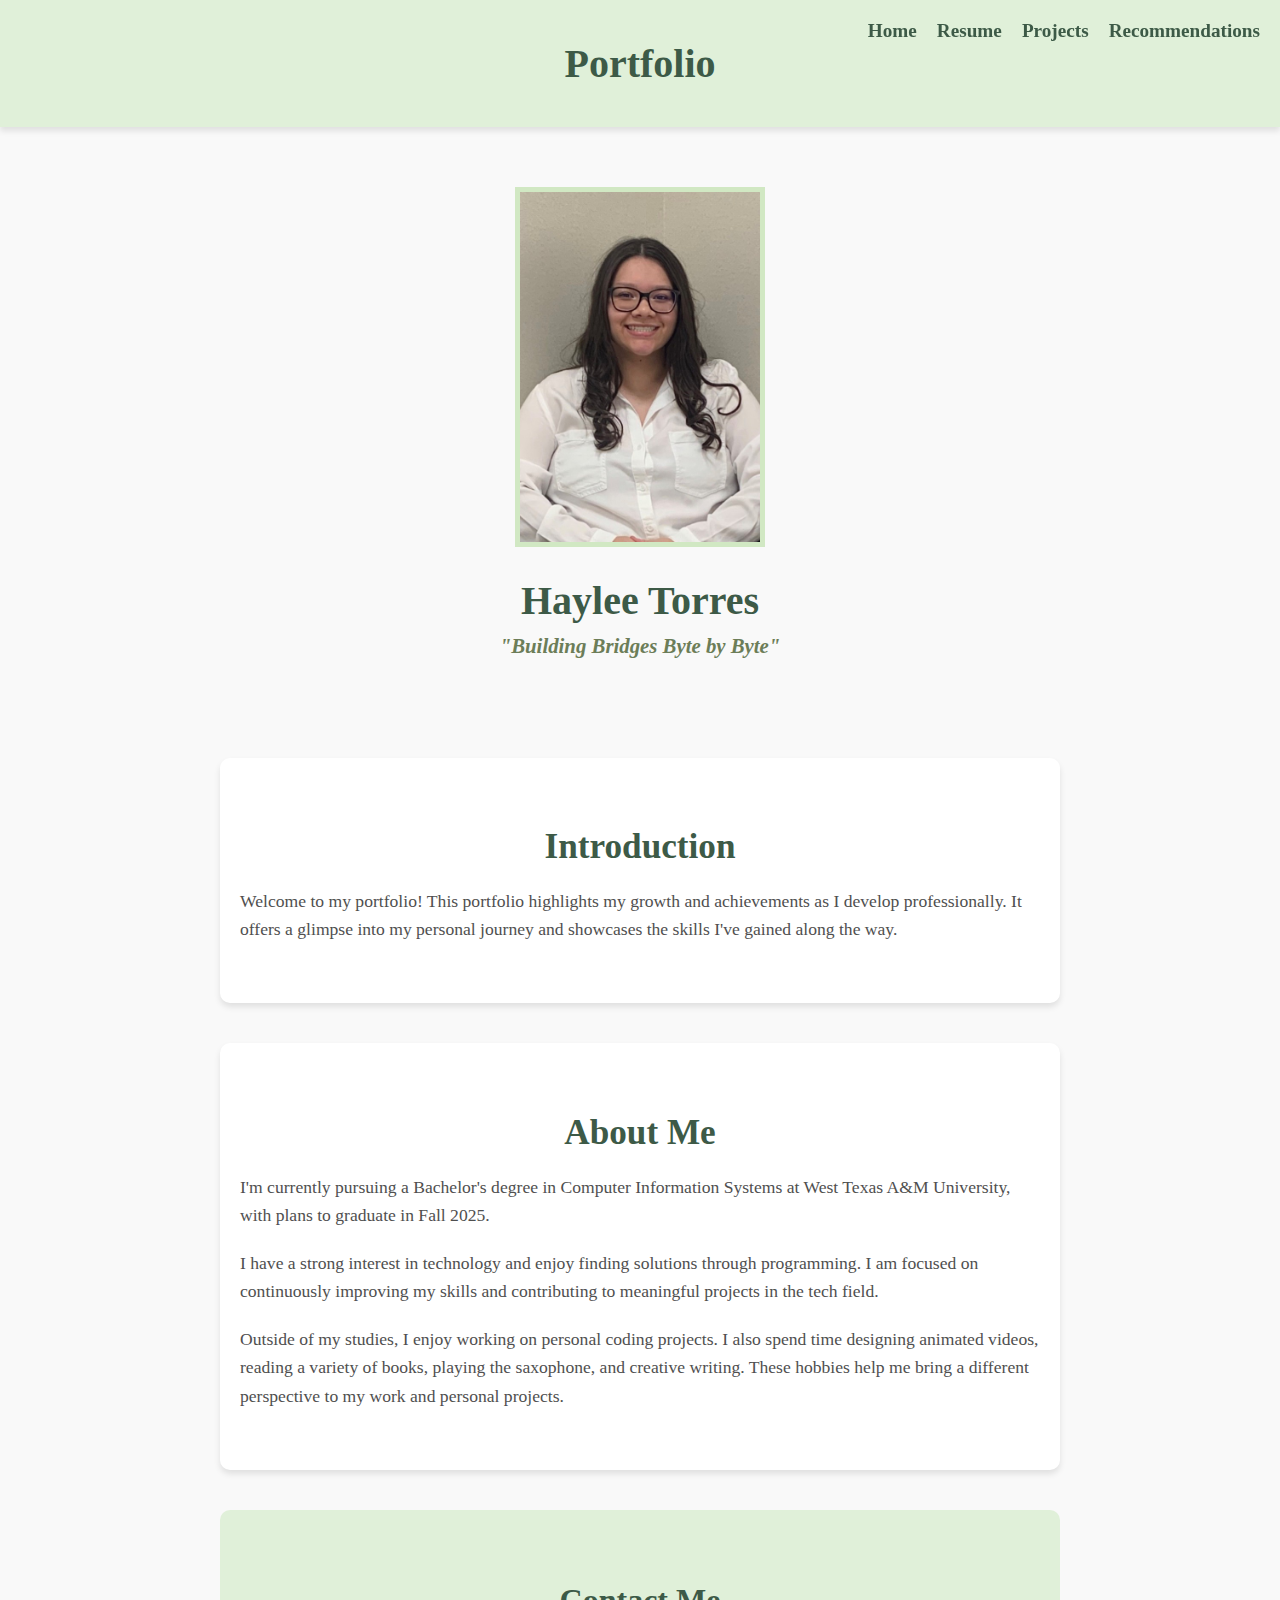
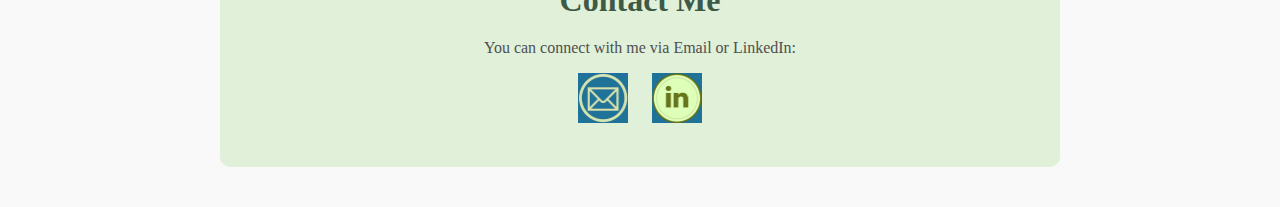
<file: index.html>
<!DOCTYPE html>
<html lang="en">
<head>
    <meta charset="UTF-8">
    <meta name="viewport" content="width=device-width, initial-scale=1.0">
    <meta http-equiv="X-UA-Compatible" content="ie=edge">
    <title>Portfolio-of-Haylee Torres</title>
    <link rel="stylesheet" href="style.css">
</head>
<body>

    <header>
        <div>
            <h1>Portfolio</h1>
        </div>
    </header>

    <nav>
        <a href="index.html">Home</a>
        <a href="resume.html">Resume</a>
        <a href="projects.html">Projects</a>
        <a href="skills.html">Recommendations</a>
        
    </nav>

    <section id="home" class="home">
        <img src="images/port1.jpg" alt="port1" title="Haylee Torres">
        <h2>Haylee Torres</h2>
        <h3><i>"Building Bridges Byte by Byte"</i></h3>
    </section>
<section id="bio" class="bio">
    <h2>Introduction</h2>
    <p>
        Welcome to my portfolio! This portfolio highlights my growth and achievements as I develop professionally. 
        It offers a glimpse into my personal journey and showcases the skills I've gained along the way.
    </p>
</section>
    <section id="bio" class="bio">
        <h2>About Me</h2>

        <p> I'm currently pursuing a Bachelor's degree in Computer Information Systems
            at West Texas A&M University, with plans to graduate in Fall 2025.</p>

        <p>
            I have a strong interest in technology and enjoy finding solutions through programming. 
            I am focused on continuously improving my skills and contributing to meaningful projects in the tech field.
        </p>
        <p>Outside of my studies, I enjoy working on personal coding projects. 
            I also spend time designing animated videos, reading a variety of books, playing the saxophone, and creative writing. 
            These hobbies help me bring a different perspective to my work and personal projects.</p>
    </section>

    <section id="contact" class="contact">
        <h3>Contact Me</h3>
        <p>You can connect with me via Email or LinkedIn:</p>
        <a href="mailto:hjade7255@outlook.com">
            <img src="images/email2.png" alt="Email" title="Email">
        </a>
        <a href="https://www.linkedin.com/in/hayleejtorres">
            <img src="images/linkedin3.png" alt="LinkedIn" title="LinkedIn">
        </a>
    </section>

</body>
</html>
</file>
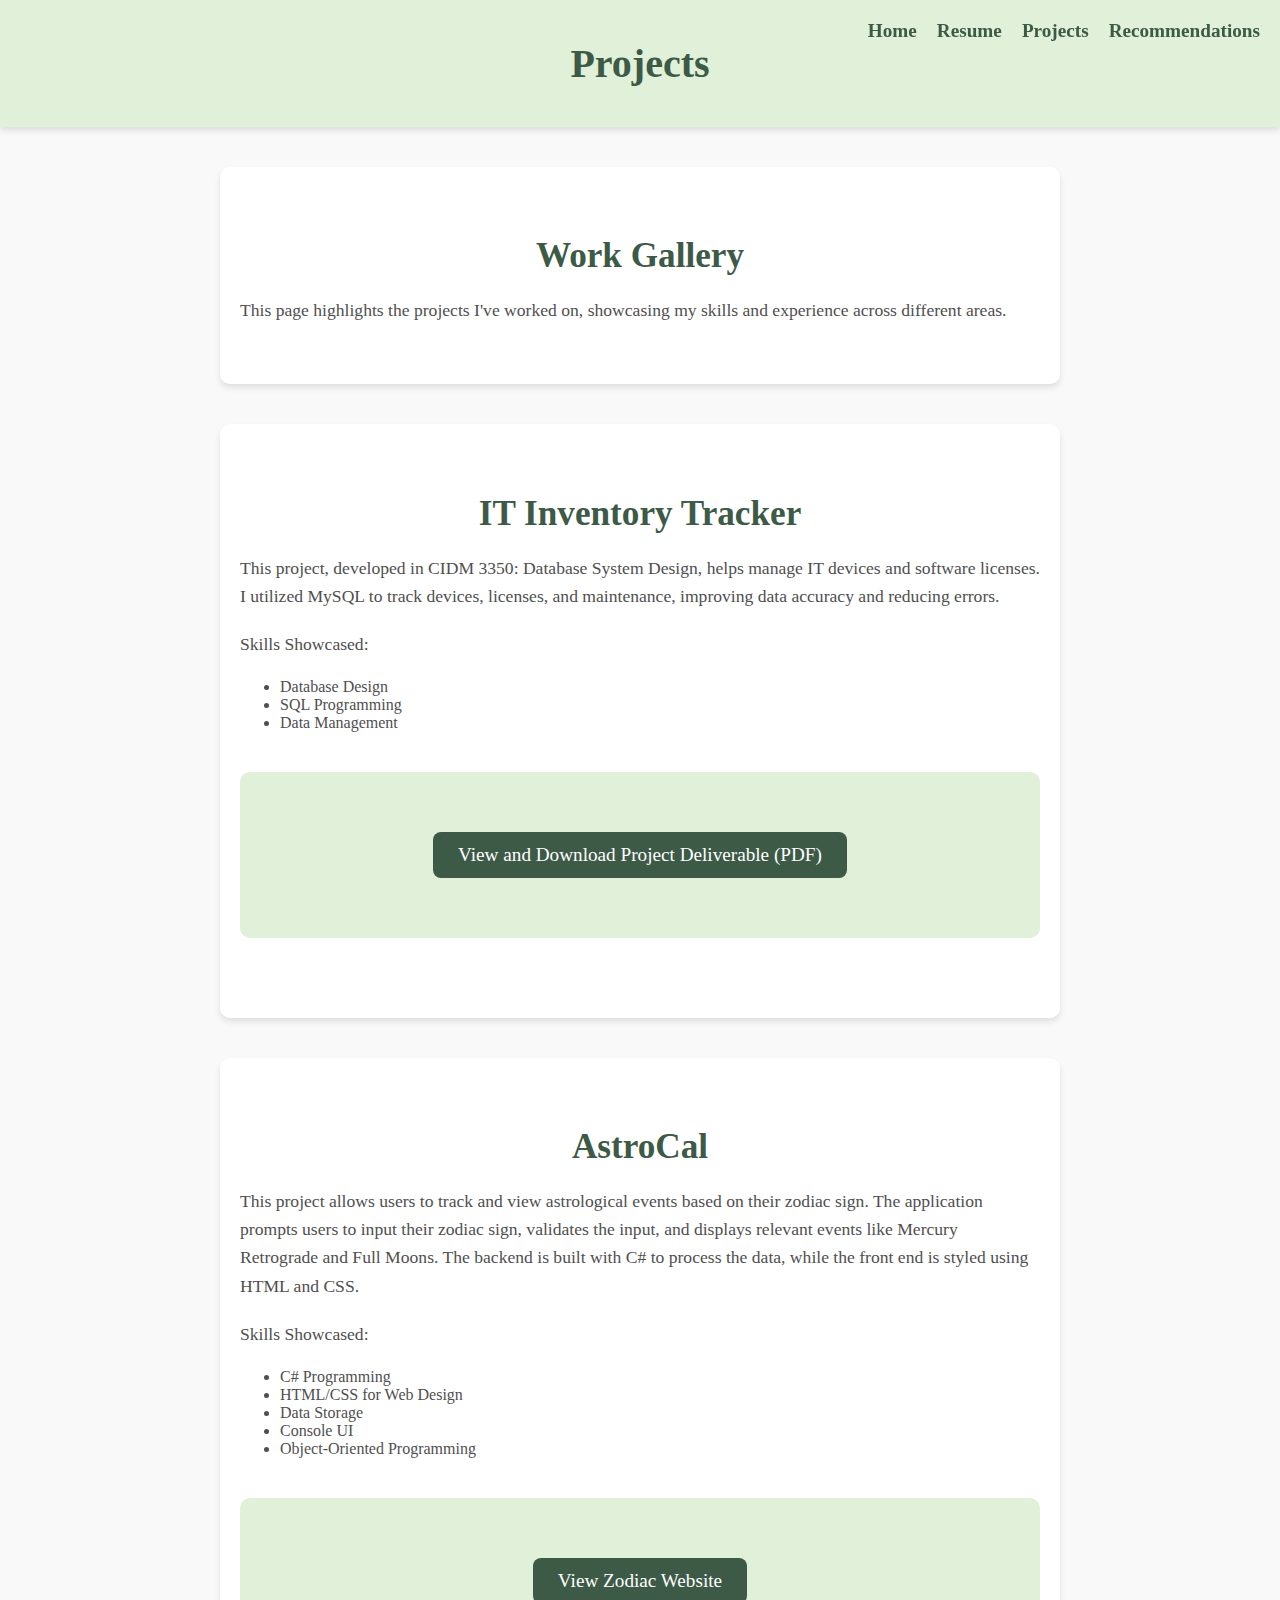
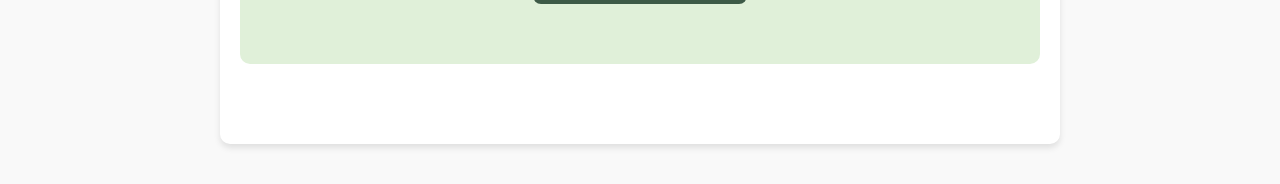
<file: projects.html>
<!DOCTYPE html>
<html lang="en">
<head>
    <meta charset="UTF-8">
    <meta name="viewport" content="width=device-width, initial-scale=1.0">
    <meta http-equiv="X-UA-Compatible" content="ie=edge">
    <title>Projects-Haylee-Torres</title>
    <link rel="stylesheet" href="style.css">
</head>
<body>

    <header>
        <div>
            <h1>Projects</h1>
        </div>
    </header>

    <nav>
        <a href="index.html">Home</a>
        <a href="resume.html">Resume</a>
        <a href="projects.html" class="active">Projects</a>
        <a href="skills.html">Recommendations</a>
        
    </nav>

    <section id="projects" class="projects">
        <div class="bio">
            <h2>Work Gallery</h2>
            <p>This page highlights the projects I've worked on, showcasing my skills and experience across different areas.</p>
        </div>

        <div class="bio">
            <h2>IT Inventory Tracker</h2>
            <p>This project, developed in CIDM 3350: Database System Design, helps manage IT devices and software licenses. 
                I utilized MySQL to track devices, licenses, and maintenance, improving data accuracy and reducing errors.

                <p>Skills Showcased:</p>
                <p>
                    <ul>
               <li> Database Design</li>
                <li>SQL Programming</li>
                <li>Data Management</li>
                </ul></p>
            <section id="letter" class="letter">
                <a href="documents/ProjectDeliverableHT.pdf" class="download-link">View and Download Project Deliverable (PDF)</a>
                <p></p>
            </section>
        </div>

        <div class="bio">
            <h2>AstroCal</h2>
            <p>This project allows users to track and view astrological events based on their zodiac sign. 
                The application prompts users to input their zodiac sign, validates the input, 
                and displays relevant events like Mercury Retrograde and Full Moons. The backend is built with C# to process the data, 
                while the front end is styled using HTML and CSS. </p>
            
            <p>Skills Showcased:</p>
            <p>
                    <ul>
                <li>C# Programming</li>
                <li>HTML/CSS for Web Design</li>
                <li>Data Storage</li>
                <li>Console UI</li>
                <li>Object-Oriented Programming</li>
                </ul></p>
            
            <section id="letter" class="letter">
                <a href="http://zodiacapp-123.azurewebsites.net" class="download-link">View Zodiac Website</a>
                <p></p>
            </section>
        </div>

    </section>

</body>
</html>
</file>
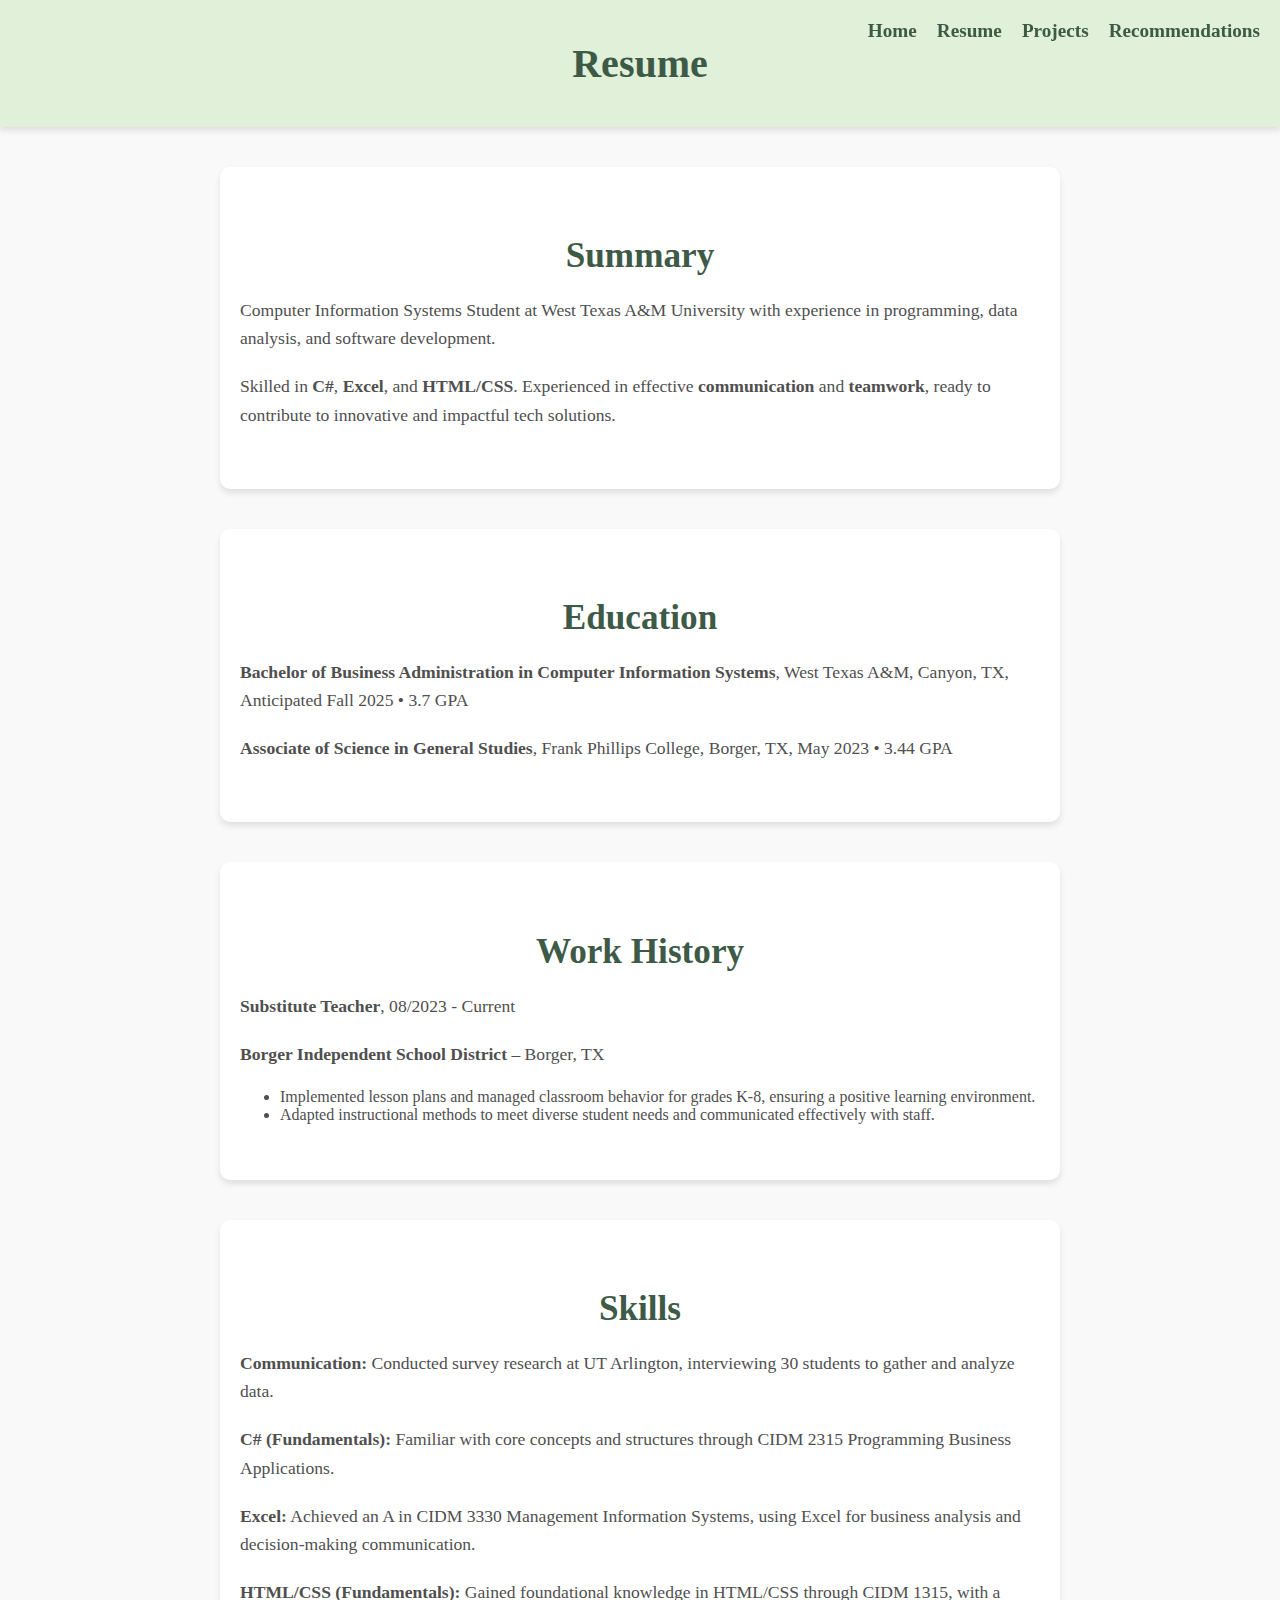
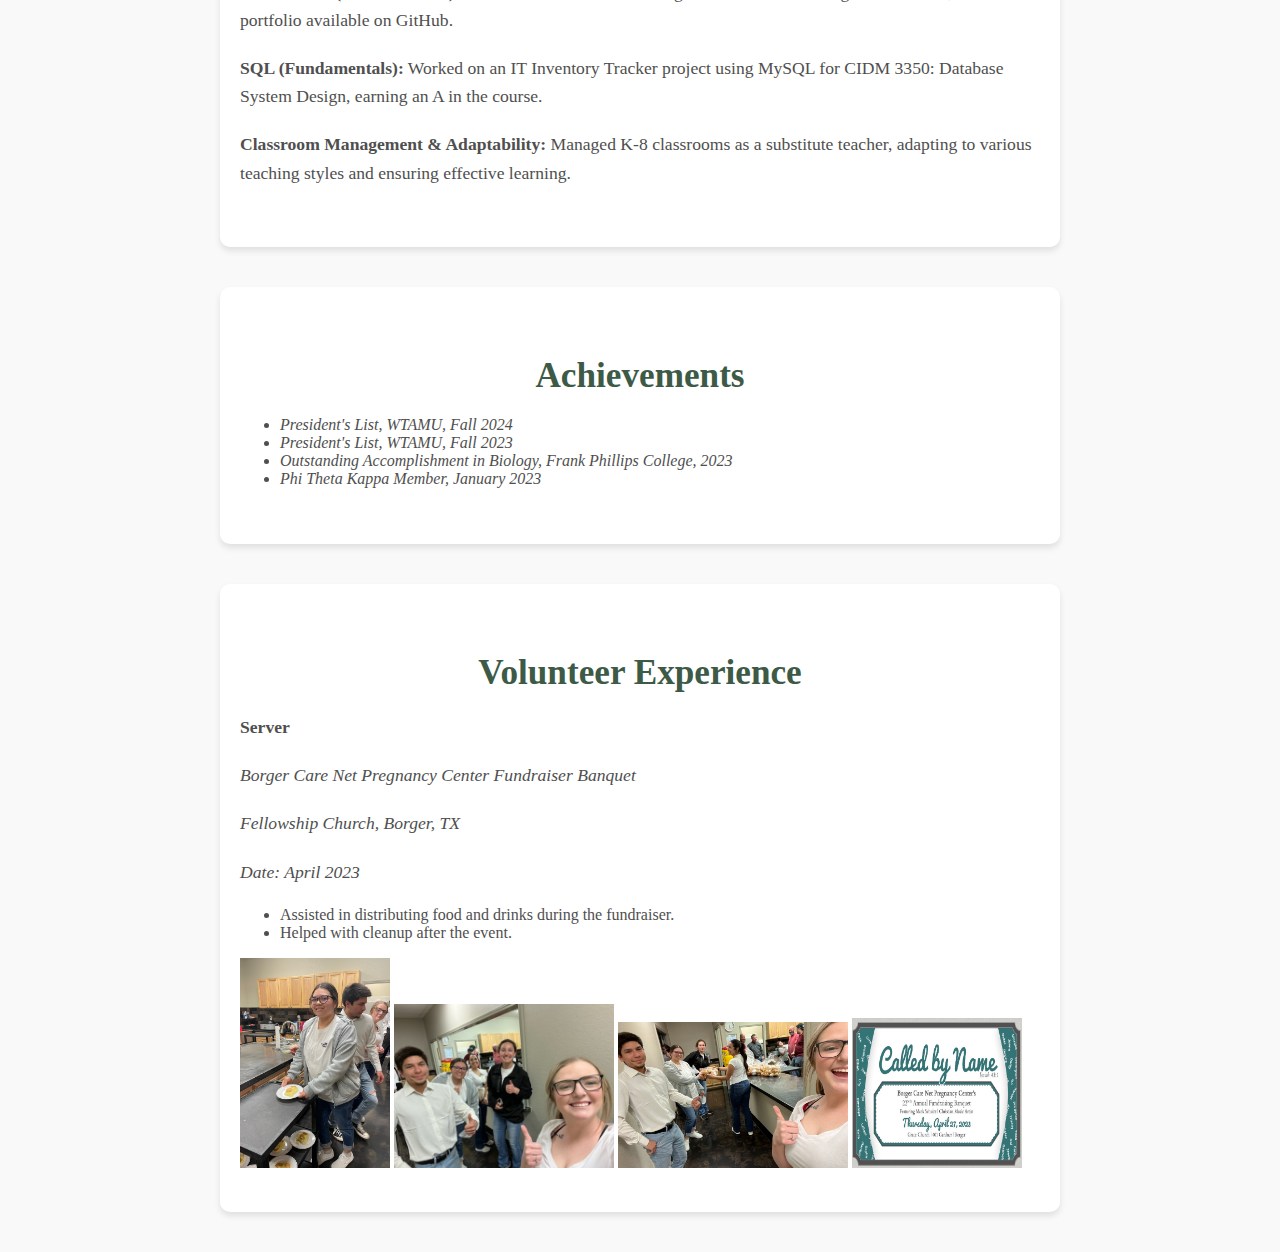
<file: resume.html>
<!DOCTYPE html>
<html lang="en">
<head>
    <meta charset="UTF-8">
    <meta name="viewport" content="width=device-width, initial-scale=1.0">
    <meta http-equiv="X-UA-Compatible" content="ie=edge">
    <title>Resume-Haylee-Torres</title>
    <link rel="stylesheet" href="style.css">
</head>
<body>

    <header>
        <div>
            <h1>Resume</h1>
        </div>
    </header>

    <nav>
        <a href="index.html">Home</a>
        <a href="resume.html" class="active">Resume</a>
        <a href="projects.html">Projects</a>
        <a href="skills.html">Recommendations</a>
        
    </nav>

    <section id="resume" class="resume">
        <div class="bio">
            <h2>Summary</h2>
            <p>
              Computer Information Systems Student at West Texas A&M University with experience in programming, 
              data analysis, and software development.
            </p>
            <p>Skilled in <b>C#</b>, <b>Excel</b>, and <b>HTML/CSS</b>. 
              Experienced in effective <b>communication</b> and <b>teamwork</b>, ready to contribute to innovative and impactful tech solutions.
            </p>
        </div>

        <div class="bio">
            <h2>Education</h2>
            <p><b>Bachelor of Business Administration in Computer Information Systems</b>, West Texas A&M, Canyon, TX, Anticipated Fall 2025 • 3.7 GPA</p>
            <p><b>Associate of Science in General Studies</b>, Frank Phillips College, Borger, TX, May 2023 • 3.44 GPA</p>
        </div>

        <div class="bio">
            <h2>Work History</h2>
            <p><b>Substitute Teacher</b>, 08/2023 - Current</p>
            <p><b>Borger Independent School District</b> – Borger, TX</p>
            <ul>
                <li>Implemented lesson plans and managed classroom behavior for grades K-8, ensuring a positive learning environment.</li>
                <li>Adapted instructional methods to meet diverse student needs and communicated effectively with staff.</li>
            </ul>
        </div>

        <div class="bio">
            <h2>Skills</h2>
            <p><b>Communication:</b> Conducted survey research at UT Arlington, interviewing 30 students to gather and analyze data.</p>
            <p><b>C# (Fundamentals):</b> Familiar with core concepts and structures through CIDM 2315 Programming Business Applications.</p>
            <p><b>Excel:</b> Achieved an A in CIDM 3330 Management Information Systems, using Excel for business analysis and decision-making communication.</p>
            <p><b>HTML/CSS (Fundamentals):</b> Gained foundational knowledge in HTML/CSS through CIDM 1315, with a portfolio available on GitHub.</p>
            <p><b>SQL (Fundamentals):</b> Worked on an IT Inventory Tracker project using MySQL for CIDM 3350: Database System Design, earning an A in the course.</p>
            <p><b>Classroom Management & Adaptability:</b> Managed K-8 classrooms as a substitute teacher, adapting to various teaching styles and ensuring effective learning.</p>

        </div>

        <div class="bio">
            <h2>Achievements</h2>
            <ul>
                <li><i>President's List, WTAMU, Fall 2024</i></li>
                <li><i>President's List, WTAMU, Fall 2023</i></li>
                <li><i>Outstanding Accomplishment in Biology, Frank Phillips College, 2023</i></li>
                <li><i>Phi Theta Kappa Member, January 2023</i></li>
            </ul>
        </div>


        <div class="bio">
          <h2>Volunteer Experience</h2>
          <p><b>Server</b></p>
          <p><i>Borger Care Net Pregnancy Center Fundraiser Banquet</i></p>
          <p><i>Fellowship Church, Borger, TX</i></p>
          <p><i>Date: April 2023</i></p>
          <ul>
              <li>Assisted in distributing food and drinks during the fundraiser.</li>
              <li>Helped with cleanup after the event.</li>
          </ul>
          <img src="images/community2.png" alt="Volunteer Work" title="Volunteer Work" style="width: 150px; height: auto;">
          <img src="images/community.png" alt="Volunteer Work" title="Volunteer Work" style="width: 220px; height: auto;">
          <img src="images/community3.png" alt="Volunteer Work" title="Volunteer Work" style="width: 230px; height: auto;">
          <img src="images/community4.png" alt="Volunteer Work" title="Volunteer Work" style="width: 170px; height: auto;">
      </div>
    </section>

</body>
</html>
</file>
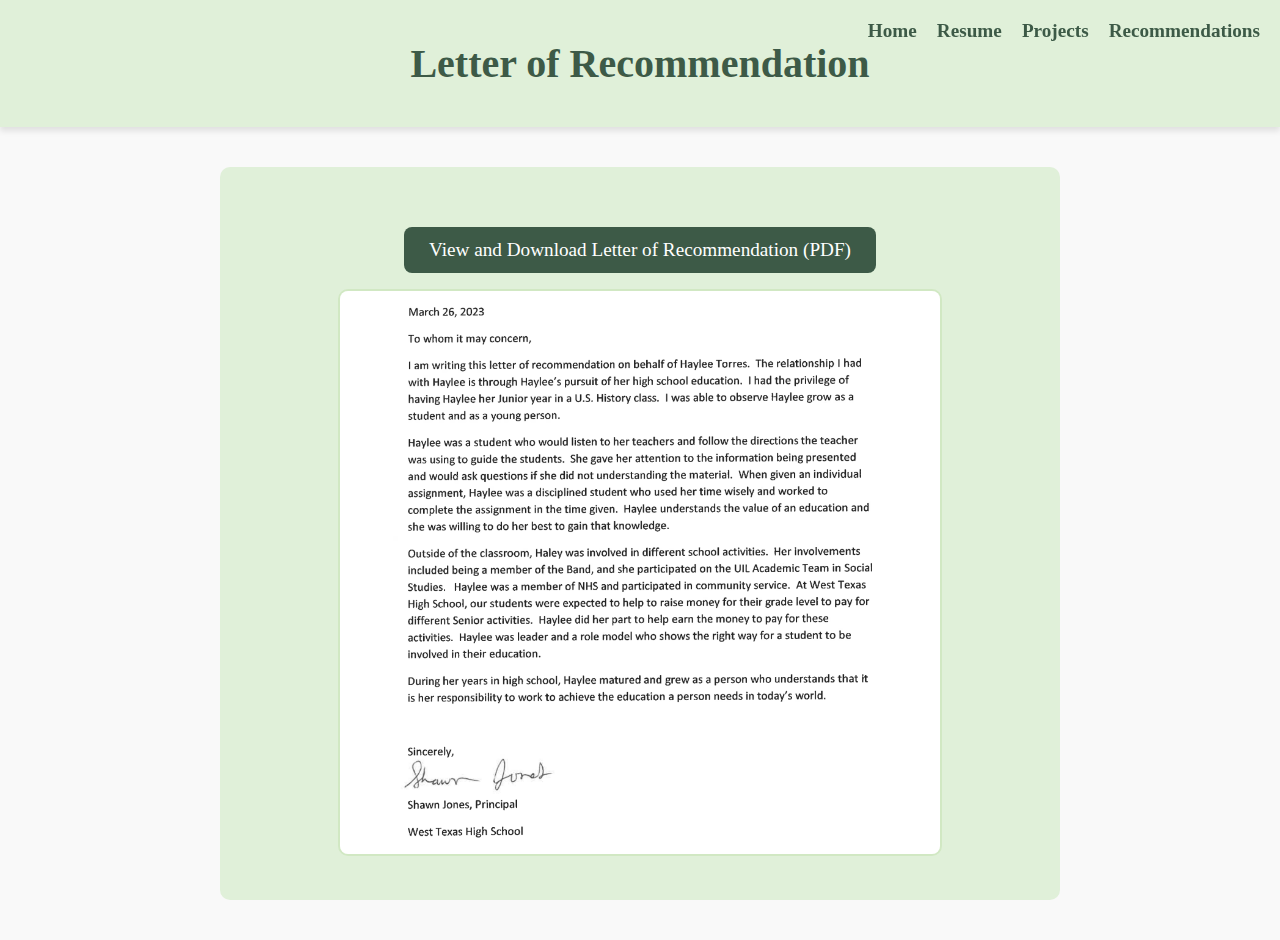
<file: skills.html>
<!DOCTYPE html>
<html lang="en">
<head>
    <meta charset="UTF-8">
    <meta name="viewport" content="width=device-width, initial-scale=1.0">
    <meta http-equiv="X-UA-Compatible" content="ie=edge">
    <title>Letter-of-Recommendation-Haylee-Torres</title>
    <link rel="stylesheet" href="style.css">
</head>
<body>

    <header>
        <div>
            <h1>Letter of Recommendation</h1>
        </div>
    </header>

    
    <section id="letter" class="letter">
      <a href="documents/LetterRecommendation.pdf" class="download-link">View and Download Letter of Recommendation (PDF)</a>
      <p></p>
      <img src="images/letterofrec.png" width="350px" height="500px" alt="letter" title="Letter of Recommendation">
  </section>

    <nav>
        <a href="index.html">Home</a>
        <a href="resume.html">Resume</a>
        <a href="projects.html">Projects</a>
        <a href="skills.html" class="active">Recommendations</a>
    </nav>

</body>
</html>
</file>
<file: style.css>
body {
  font-family: 'Georgia', serif;  /* Elegant, rustic feel */
  background-color: #f9f9f9;  /* Light background for a clean look */
  color: #4f4f4f;  /* Dark gray text for readability */
  margin: 0;
  padding: 0;
  box-sizing: border-box;
}

/* Header Styling */
header {
  background-color: #e0f0d9;  /* Light green for a fresh, natural feel */
  padding: 40px;
  text-align: center;
  box-shadow: 0 4px 6px rgba(0, 0, 0, 0.1); /* Soft shadow for depth */
}

/* Main Title in Header */
header h1 {
  font-size: 2.5em;
  color: #3d5a47;  /* Dark green */
  margin: 0;
  font-weight: bold;
}

/* Navigation Styling */
nav {
  position: fixed;
  top: 20px;
  right: 20px;
  display: flex;
  gap: 20px;
}

nav a {
  color: #3d5a47;
  font-weight: bold;
  text-decoration: none;
  font-size: 1.2em;
}

nav a:hover {
  color: #4a8a53;  /* Slightly brighter green on hover */
}

/* Profile Section */
.home {
  display: flex;
  flex-direction: column;
  align-items: center;  /* Centers horizontally */
  justify-content: center;  /* Centers vertically */
  padding: 60px 20px;
  text-align: center;
}

/* Profile Image */
.home img {
  border-radius: 0%;  /* Remove the circular border radius */
  border: 5px solid #d1e8c3;  /* Light green border */
  margin-bottom: 20px;
  width: 240px;  /* Set specific width */
  height: 350px;  /* Set specific height */
  object-fit: cover;
}

/* Profile Name and Title */
.home h2 {
  font-size: 2.5em;
  color: #3d5a47;
  margin: 10px 0;
}

.home h3 {
  font-size: 1.3em;
  color: #6c7d58;  /* Soft olive green */
  margin: 0;
}

/* Bio Section */
.bio {
  background-color: #ffffff;
  padding: 40px 20px;
  margin: 40px auto;
  max-width: 800px;
  border-radius: 10px;
  box-shadow: 0 4px 6px rgba(0, 0, 0, 0.1);
}

.bio h2 {
  font-size: 2.2em;
  color: #3d5a47;
  text-align: center;
  margin-bottom: 20px;
}

.bio p {
  font-size: 1.1em;
  line-height: 1.6;
  color: #4f4f4f;
  margin-bottom: 20px;
}

/* Contact Section */
.contact {
  background-color: #e0f0d9;
  padding: 40px 20px;
  margin: 40px auto;
  max-width: 800px;
  border-radius: 10px;
  text-align: center;
}

.contact h3 {
  font-size: 2em;
  color: #3d5a47;
  margin-bottom: 20px;
}

.contact a {
  margin: 0 10px;
  display: inline-block;
}

.contact img {
  width: 50px;
  height: 50px;
  transition: transform 0.3s ease;
}

.contact img:hover {
  transform: scale(1.1);
}

/* Letter Section */
.letter {
  background-color: #e0f0d9;
  padding: 40px 20px;
  margin: 40px auto;
  max-width: 800px;
  border-radius: 10px;
  text-align: center;
}

.letter h2 {
  font-size: 2.5em;
  color: #3d5a47;
  margin-bottom: 20px;
}

.letter img {
  width: 100%;  /* Full width of the container */
  max-width: 600px;  /* Maximum width to keep it reasonable */
  height: auto;  /* Maintain aspect ratio */
  object-fit: contain;  /* Prevent image distortion */
  border: 2px solid #d1e8c3;  /* Light green border */
  border-radius: 10px;
}

/* Style the download link to look like a button */
.download-link {
  display: inline-block;
  background-color: #3d5a47;  /* Dark green */
  color: white;
  padding: 12px 25px;
  font-size: 1.2em;
  text-decoration: none;
  border-radius: 8px;
  margin-top: 20px;
  text-align: center;
  transition: background-color 0.3s, transform 0.3s, box-shadow 0.3s;
}

/* Hover effect for the link */
.download-link:hover {
  background-color: #4a8a53;  /* Slightly brighter green */
  transform: scale(1.05);  /* Slightly increase the size */
}

/* Active state for the link */
.download-link:active {
  box-shadow: 0 4px 6px rgba(0, 0, 0, 0.1);
}

/* Focus state for accessibility */
.download-link:focus {
  outline: 2px solid #4a8a53;
  outline-offset: 4px;
}


/* Responsive Design */
@media (max-width: 768px) {
  header h1 {
    font-size: 2em;
  }

  nav {
    top: 10px;
    right: 10px;
  }

  .home img {
    width: 180px;
    height: 250px;
  }

  .bio, .contact, .letter {
    padding: 30px 20px;
  }

  .letter img {
    width: 100%;
    max-width: 90%;
    height: auto;
  }
}
</file>
